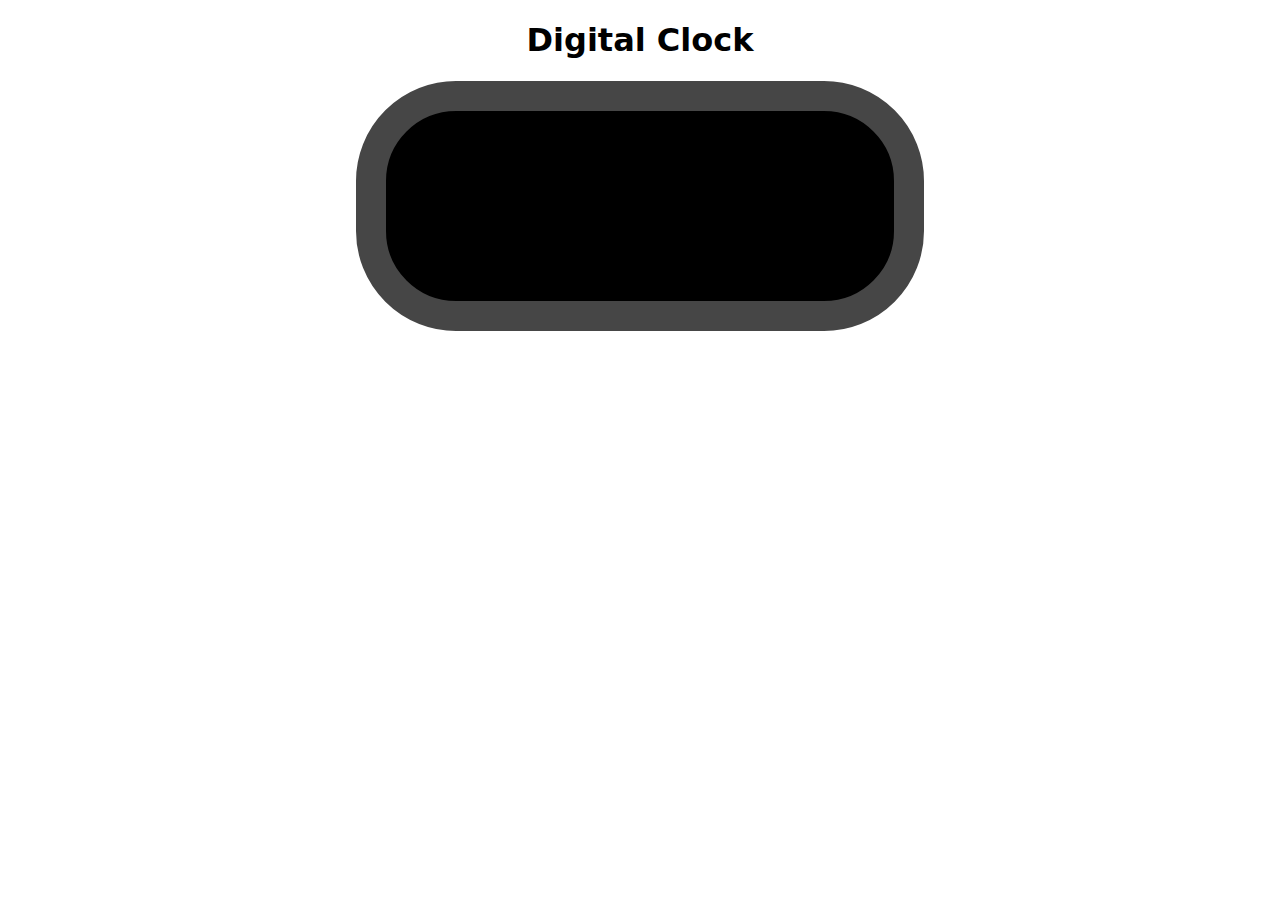
<file: Digital-Clock/index.html>
<!DOCTYPE html>
<html lang="en">
<head>
    <meta charset="UTF-8">
    <meta http-equiv="X-UA-Compatible" content="IE=edge">
    <meta name="viewport" content="width=device-width, initial-scale=1.0">
    <link rel="stylesheet" href="style.css">
    <title>Digital Clock</title>
</head>
<body>
    <h1>Digital Clock</h1>
    <div class="container">
        <!-- First Row -->
        <div class="first-row">
            <div id="day"></div>
            <div id="month"></div>
            <div id="year"></div>
        </div>
        <!-- Second row-->
        <div class="second-row">
            <span id="am0rpm"></span>
            <div id="clock"></div>
        </div>
    </div>
    



    <script src="script.js"></script>
</body>
</html>
</file>
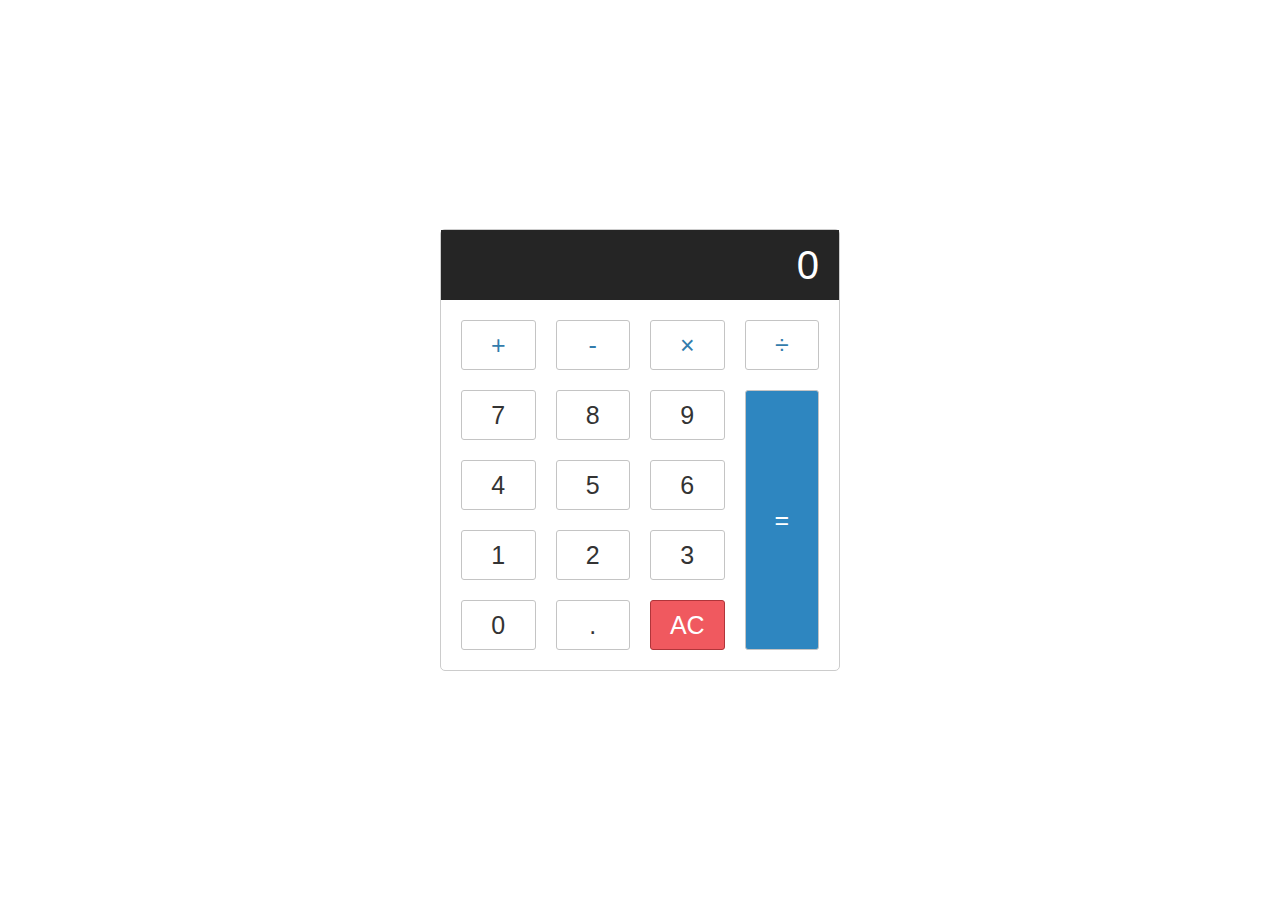
<file: Hesap Makines/index.html>
<!DOCTYPE html>
<html lang="en">
<head>
    <meta charset="UTF-8">
    <meta http-equiv="X-UA-Compatible" content="IE=edge">
    <meta name="viewport" content="width=device-width, initial-scale=1.0">
    <link rel="stylesheet" href="style.css">
    <title>Hesap Makinesi</title>
</head>
<body>
    <div class="calculator">
        <input type="text" class="calculator-input"  disabled>
        <div class="calculator-keys">
            <button type="button" class="operator" value="+">+</button>
            <button type="button" class="operator" value="-">-</button>
            <button type="button" class="operator" value="*">&times;</button>
            <button type="button" class="operator" value="/">&divide;</button>
            
            <button type="button" value="7">7</button>
            <button type="button" value="8">8</button>
            <button type="button" value="9">9</button>

            <button type="button" value="4">4</button>
            <button type="button" value="5">5</button>
            <button type="button" value="6">6</button>

            <button type="button" value="1">1</button>
            <button type="button" value="2">2</button>
            <button type="button" value="3">3</button>

            <button type="button" value="0">0</button>
            <button type="button" class="decimal" value=".">.</button>
            <button type="button" class="clear" value="clear">AC</button>

            <button type="button" class="equal-sign operator" value="=">=</button>




        </div>
    </div>

    
    <script src="script.js"></script>
</body>
</html>
</file>
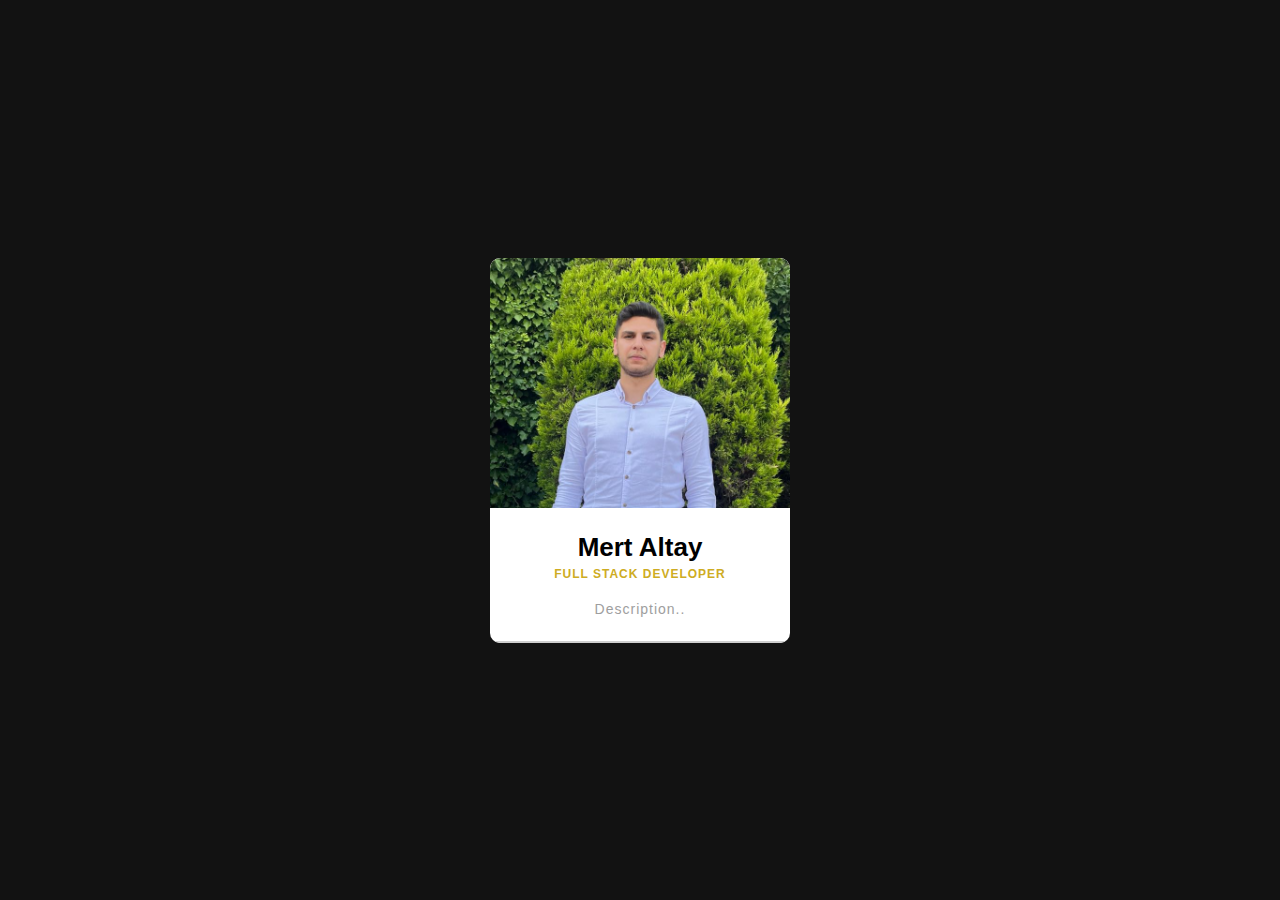
<file: Profile-Card.html>
<!DOCTYPE html>
<html lang="en">
<head>
    <meta charset="UTF-8">
    <meta http-equiv="X-UA-Compatible" content="IE=edge">
    <meta name="viewport" content="width=device-width, initial-scale=1.0">
    <title>Profil Kartı</title>
    <link rel="stylesheet" href="https://cdnjs.cloudflare.com/ajax/libs/font-awesome/6.4.0/css/all.min.css" integrity="sha512-iecdLmaskl7CVkqkXNQ/ZH/XLlvWZOJyj7Yy7tcenmpD1ypASozpmT/E0iPtmFIB46ZmdtAc9eNBvH0H/ZpiBw==" crossorigin="anonymous" referrerpolicy="no-referrer" />
    <style>
        * {
            margin: 0;
            padding: 0;
            box-sizing: border-box;
        }
        body {
            font-family: Arial, sans-serif;
            background-color: #121212;
            height: 100vh;
            display: flex;
            justify-content: center;
            align-items: center;
        }
        .card {
            width: 300px;           
            background-color: white;
            flex-direction: column;
            border-radius: 10px;
            text-align: center;
            overflow: hidden;
        }
        .image-container {
            width: 100%;
            height: 250px;
            border-top-left-radius: inherit;
            border-top-right-radius: inherit;
            overflow: hidden;

        }
        .image-container img {
            width: 100%;
            height: 100%;
            object-fit: cover;
        }
        .content {
            padding: 24px 16px;
        }
        .profile-name {
            font-size:26px;
            font-weight: 900;
            margin-bottom: 4px;
        }
        .job-title {
            font-size: 12px;
            font-weight: 700;
            letter-spacing: 1px;
            color: #ceac23;
            text-transform: uppercase;
            margin-bottom: 20px;
        }
        .description {

            font-size: 14px;
            letter-spacing: 1px;
            color: #9e9e9e;
        }
        .social-links {
            width: 100%;
            display: flex;
            height: 0;
            border: 1px solid #cfcfcf;
            transition: height 0.3s ease;
        }
        .card:hover .social-links {
            height: 65px;

        }
        .social-links .github {
            --color: #a7a7a7;
        }
        .social-links .linkedin {
            --color: #0077b5;

        }
        .social-links .mailLink{
            --color: #0F6CBD;
        }
        .social-links > a {
            font-size: 20px;
            padding-block: 20px;
            color:var(--color);
            flex: 1;
        }
        .social-links > a:not(:last-child) {
            border-right: 1px solid #cfcfcf;

        }
        .social-links >a:hover {
            background-color: var(--color);
        }
        .social-links > a:hover > i {
            color: white;
        }
 
    </style>
</head>
</head>
<body>
    <div class="card">
        <div class="image-container">
            <img src="/images/profil.jpg" alt="Profile Kart">
        </div>
        <div class="content">
            <h2 class="profile-name">Mert Altay</h2>
            <p class="job-title">Full Stack Developer</p>
            <p class="description">Description..</p>
        </div>
        <div class="social-links">
            <a href="https://github.com/mmertaltayy" class="github" target="_blank">
                <i class="fa-brands fa-square-github" ></i>
           

            </a>
            <a href="https://www.linkedin.com/in/mert-altay-481176239/" class="linkedin" target="_blank">
                <i class="fa-brands fa-linkedin"></i>
            </a>
            <a  href="mailto:mertaltayy_@outlook.com" class="mailLink"  target="_blank">
                <i class="fa-solid fa-envelope"></i>
            </a>
        </div>
    </div>

    <script>
        // JavaScript ile tıklama işlemini yöneten fonksiyon
        document.getElementsByClassName('mailLink').addEventListener('click', function() {
            // Mail atma ekranına yönlendirme
            window.location.href = "mailto:mertaltayy_@outlook.com";
        }); 
    </script>
    
</body>
</html>
</file>
<file: Digital-Clock/style.css>
@import url('https://fonts.googleapis.com/css2?family=Press+Start+2P&display=swap');

* {
    box-sizing: border-box;
}
body {
    margin: 0;
    font-family: system-ui, sans-serif;
    color: black;
    background-color: white;
    display:grid ;
    place-items: center;
    text-align: center;
}
.container {
    width :568px;
    height: 250px;
    background-color: black;
    color: greenyellow;
    border-radius: 100px;
    border: 30px solid rgb(70,70,70);
    display: flex;
    justify-content: center;
    align-items: center;
    flex-direction: column;
    gap: 50px;
    font-family: 'Press Start 2P', cursive;
}
.first-row {
    display: flex;
    gap: 10px;

}

#clock {
    font-size: 40px;
    display: inline;
}
</file>
<file: Hesap Makines/style.css>
* {
    margin: 0;
    padding: 0;
    box-sizing: border-box;
}

html {
    font-size: 10px;
}
body {
    font-size: 1.2rem;
}
.calculator {
    border: 1px solid #ccc;
    border-radius: 5px;
    width: 400px;
    position: absolute;
    top: 50%;
    left: 50%;
    transform: translate(-50%,-50%);
}
.calculator-input {
    width: 100%;
    font-size: 4rem;
    height: 70px;
    border: none;
    background-color: #252525;
    color: #fff;
    text-align: right;
    padding-left: 20px;
    padding-right: 20px;
}
button {
    height: 50px;
    background-color: #fff;
    border-radius: 3px;
    border: 1px solid #c4c4c4;
    background-color: transparent;
    font-size: 2.5rem;
    color: #333;
}

button:hover {
    background-color: grey;
    color: #fff;
}
.operator {
    color: #337cac;
}

.clear {
    background-color: #f0595f;
    border-color: #b0353a;
    color: #fff;
}
.clear:hover {
    background-color: #f17377;
       
}
.equal-sign {
    background-color: #2e86c0;  
    color: #fff;
    grid-area: 2/4/6/5;
    height: 100%;
}

.equal-sign:hover {
    background-color: #4e9ed4;
    border-color: #337cac;
    color: #fff;
}

.calculator-keys {
    display: grid;
    grid-template-columns: repeat(4,1fr);
    grid-gap: 20px;
    padding: 20px;
}
</file>
